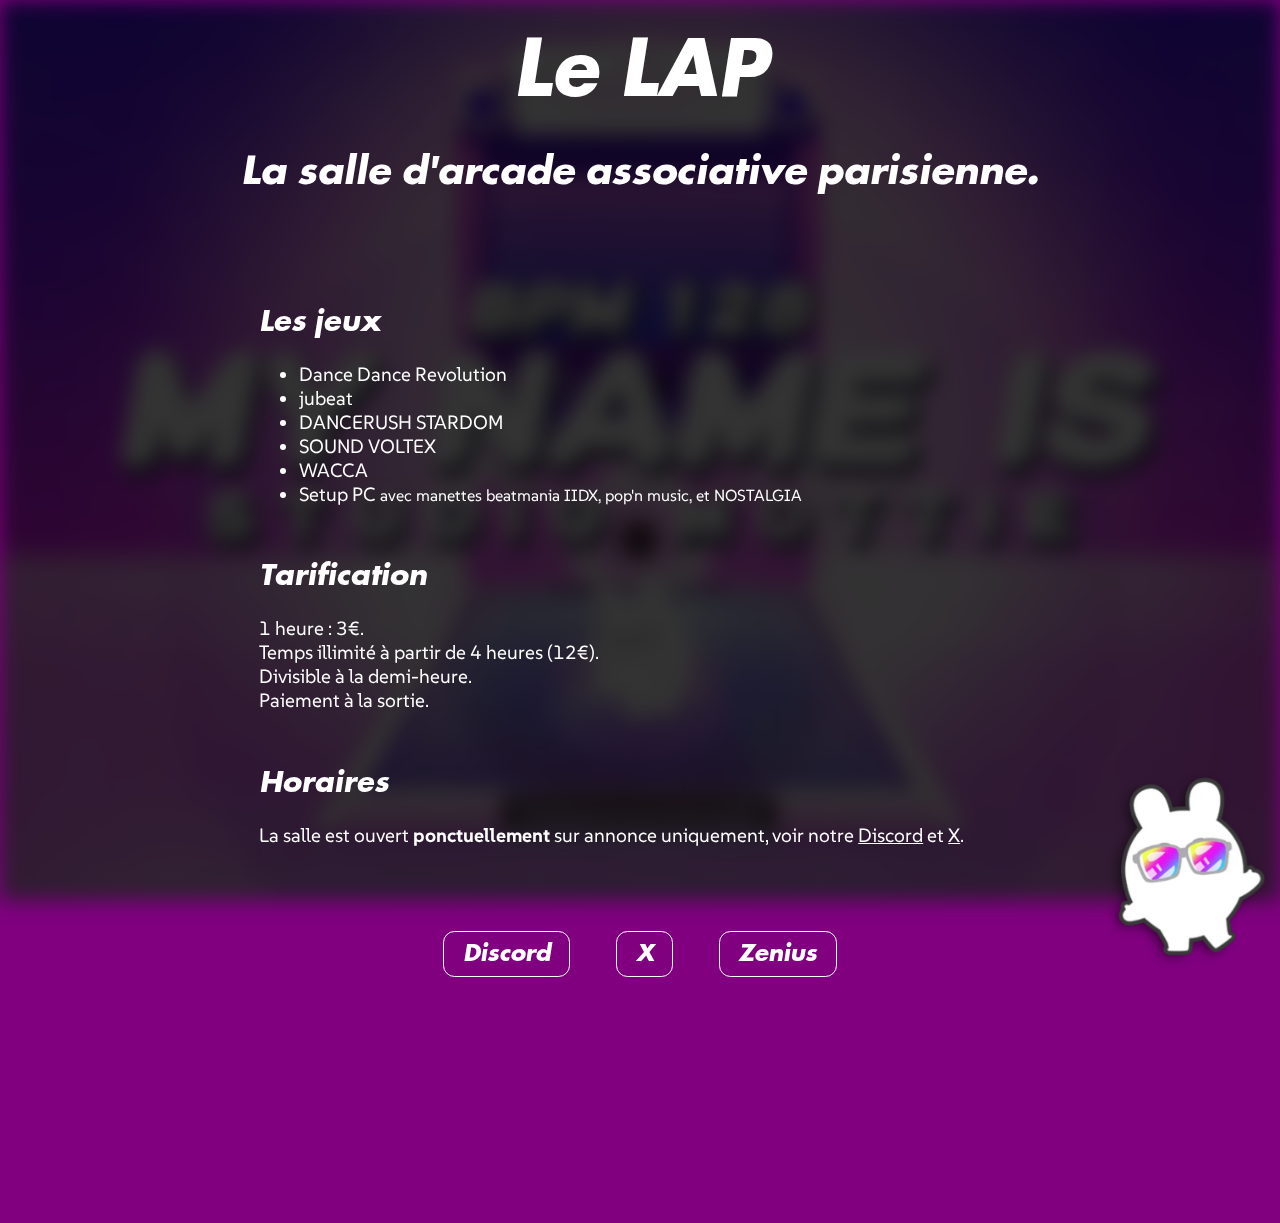
<file: index.html>
<!doctype html>

<meta charset="UTF-8">
<meta name="viewport" content="width=device-width, initial-scale=1.0">
<link rel="icon" href="favicon.png">

<link rel="preconnect" href="https://fonts.googleapis.com">
<link rel="preconnect" href="https://fonts.gstatic.com" crossorigin>
<link href="https://fonts.googleapis.com/css2?family=SUSE:wght@100..800&display=swap" rel="stylesheet">

<title>Le LAP - La salle d'arcade associative parisienne</title>

<style>
    @font-face {
        font-family: 'REC01';
        src: url('fonts/rec_01.woff2') format('woff2');
    }

    :root {
        --font-title: 'REC01', 'Roboto', sans-serif;
        --font-body: 'SUSE', 'Roboto', sans-serif;
    }

    * {
        box-sizing: border-box;
    }

    body {
        font-family: var(--font-body);
        color: white;
        background: purple;
        margin: 0;
        font-size: 1.2em;
        padding-bottom: 200px;
    }

    a, a:visited {
        color: white;
        text-decoration: underline;
    }

    a:hover {
        color: yellow;
    }

    h1 {
        margin: 0;
    }

    h2 {
        margin-top: 2em;
    }

    #background {
        position: fixed;
        top: 0;
        left: 0;
        width: 100%;
        height: 100%;
        object-fit: cover;
        z-index: -1;
        filter: blur(10px) brightness(0.2);
    }

    #mottie {
        position: fixed;
        bottom: -70px;
        right: 10px;
        z-index: 1;
        height: 200px;
    }

    #title {
        text-align: center;
        font-size: 2em;
        margin: 1em;
    }

    #title, h1, h2 {
        font-family: var(--font-title);
    }

    #footer {
        display: flex;
        gap: 2em;
        justify-content: center;
        margin: 2em;
        font-size: 1.2em;
        font-family: var(--font-title);
    }

    #footer a {
        text-decoration: none;
        border: 1px solid white;
        padding: 0.5em 0.8em 0.4em;
        border-radius: 0.5em;
    }

    .page {
        max-width: 800px;
        margin: 0 auto;
        padding: 1em;
        text-align: left;
    }

    @media (max-width: 800px) {
        body {
            font-size: 1em;
        }

        #title {
            font-size: 1.5em;
        }

        #footer {
            flex-direction: column;
            align-items: center;
            gap: 1em;
        }

        #mottie {
            height: 100px;
            bottom: -20px;
        }
    }
</style>

<body>

<img id="background" src="mynameis.jpg">
<img id="mottie" src="mottie_coucou.png" alt="Mottie Coucou">

<div id="title">
    <h1>Le LAP</h1>
    <p>
        La salle d'arcade associative parisienne.
    </p>
</div>

<div class="page">
    <h2>Les jeux</h2>
    <ul>
        <li>Dance Dance Revolution</li>
        <li>jubeat</li>
        <li>DANCERUSH STARDOM</li>
        <li>SOUND VOLTEX</li>
        <li>WACCA</li>
        <li>
            Setup PC
            <small>
                avec manettes beatmania IIDX, pop'n music, et NOSTALGIA
            </small>
        </li>
    </ul>

    <h2>Tarification</h2>
    <p>
        1 heure : 3€.
        <br>Temps illimité à partir de 4 heures (12€).
        <br>Divisible à la demi-heure.
        <br>Paiement à la sortie.
    </p>

    <h2>Horaires</h2>
    <p>
        La salle est ouvert <strong>ponctuellement</strong> sur annonce uniquement, voir notre <a href="https://lelap.in/discord">Discord</a> et
        <a href="https://x.com/LAP_Arcade">X</a>.
    </p>
</div>

<footer id="footer">
    <a href="https://lelap.in/discord">Discord</a>
    <a href="https://x.com/LAP_Arcade">X</a>
    <a href="https://zenius-i-vanisher.com/v5.2/arcade.php?id=8972">Zenius</a>
</footer>

</body>

<script>
    document.getElementById('mottie').addEventListener('click', () => {
        window.location.href = 'https://www.youtube.com/watch?v=kVAD7qTcO-w';
    });
</script>
</file>
